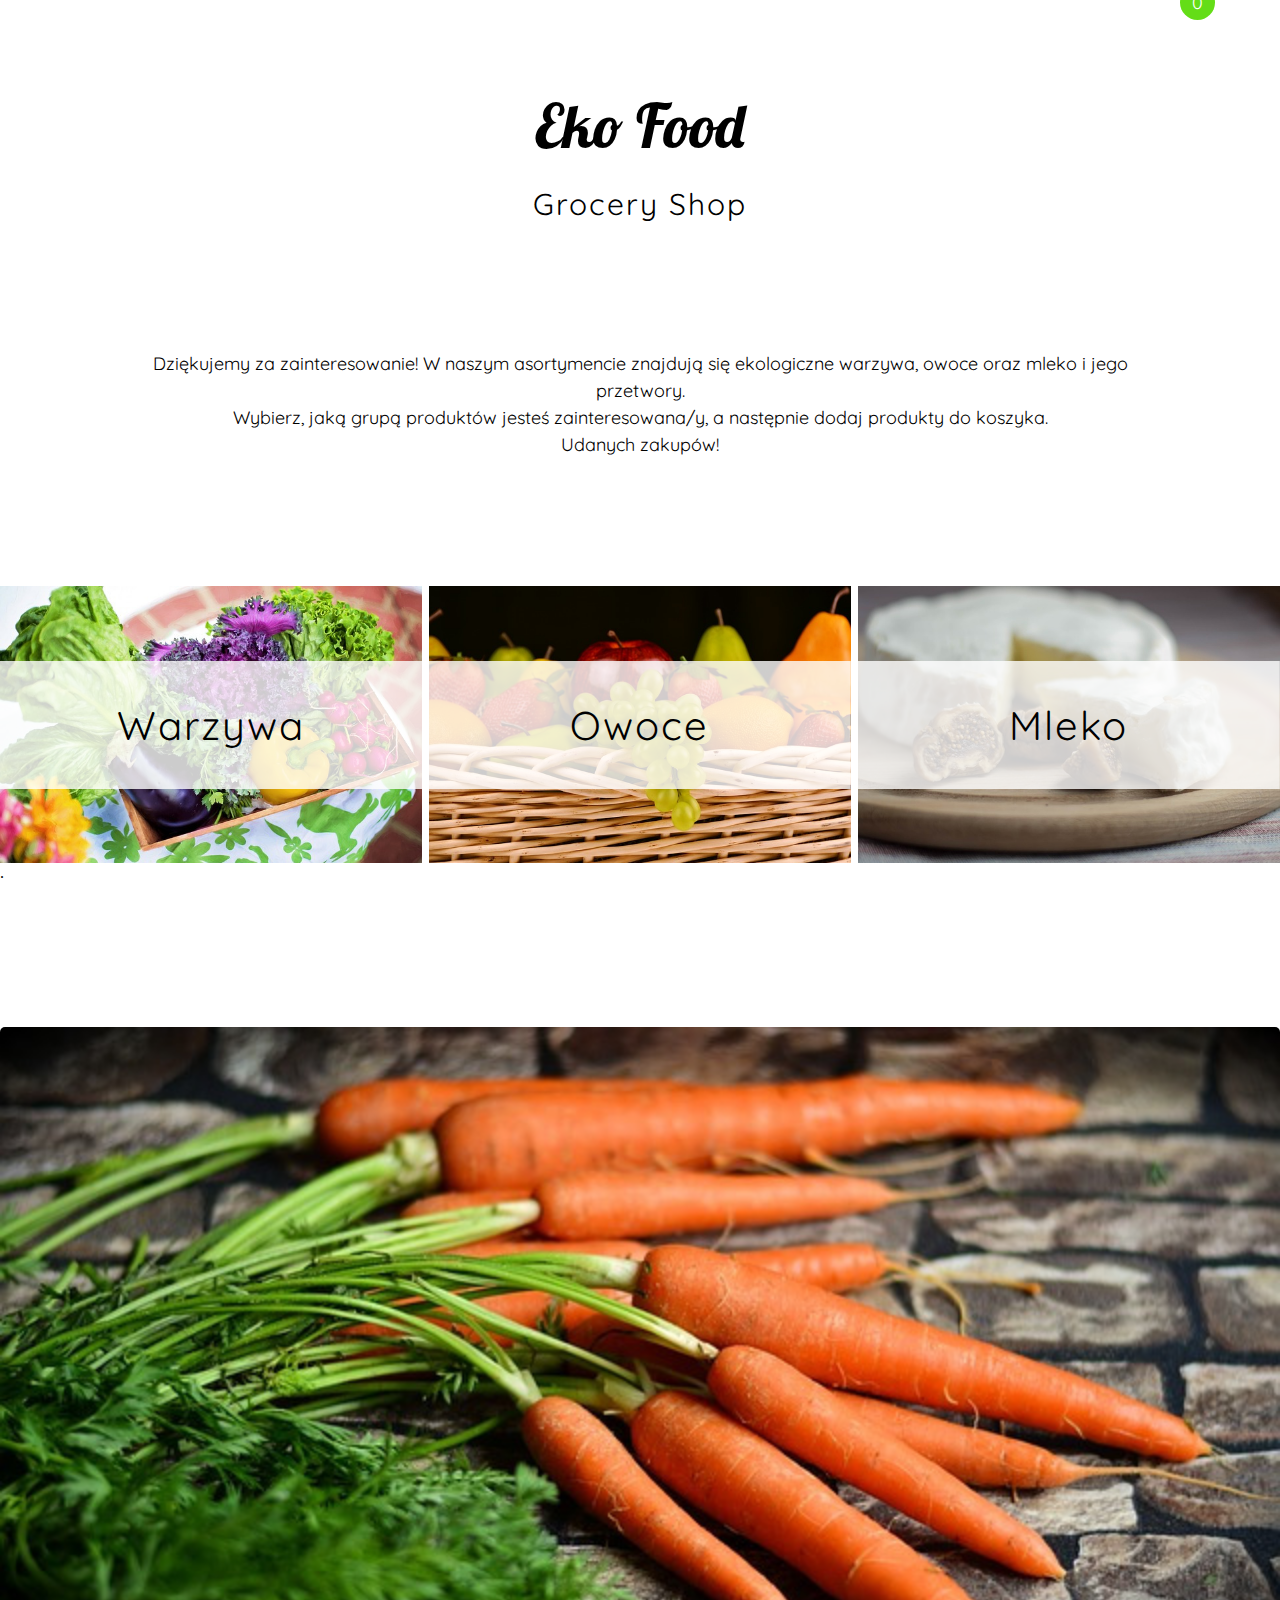
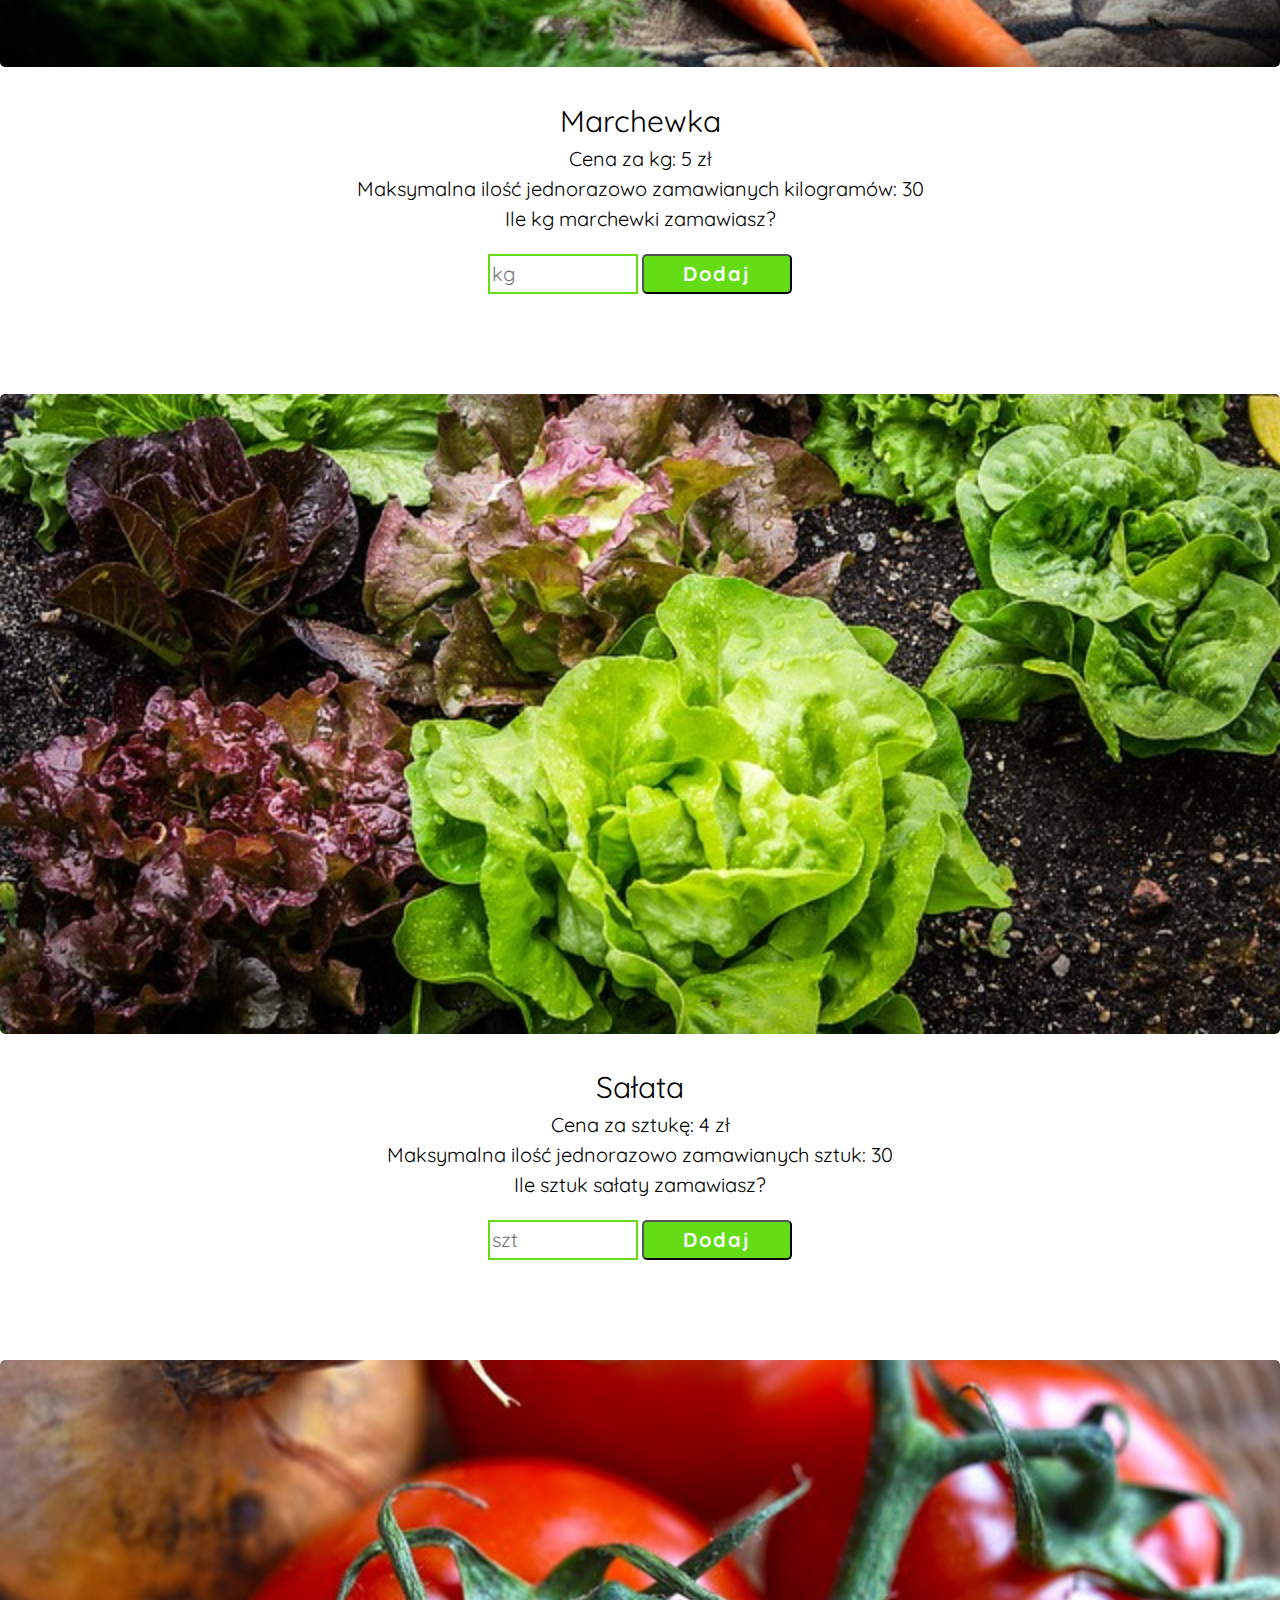
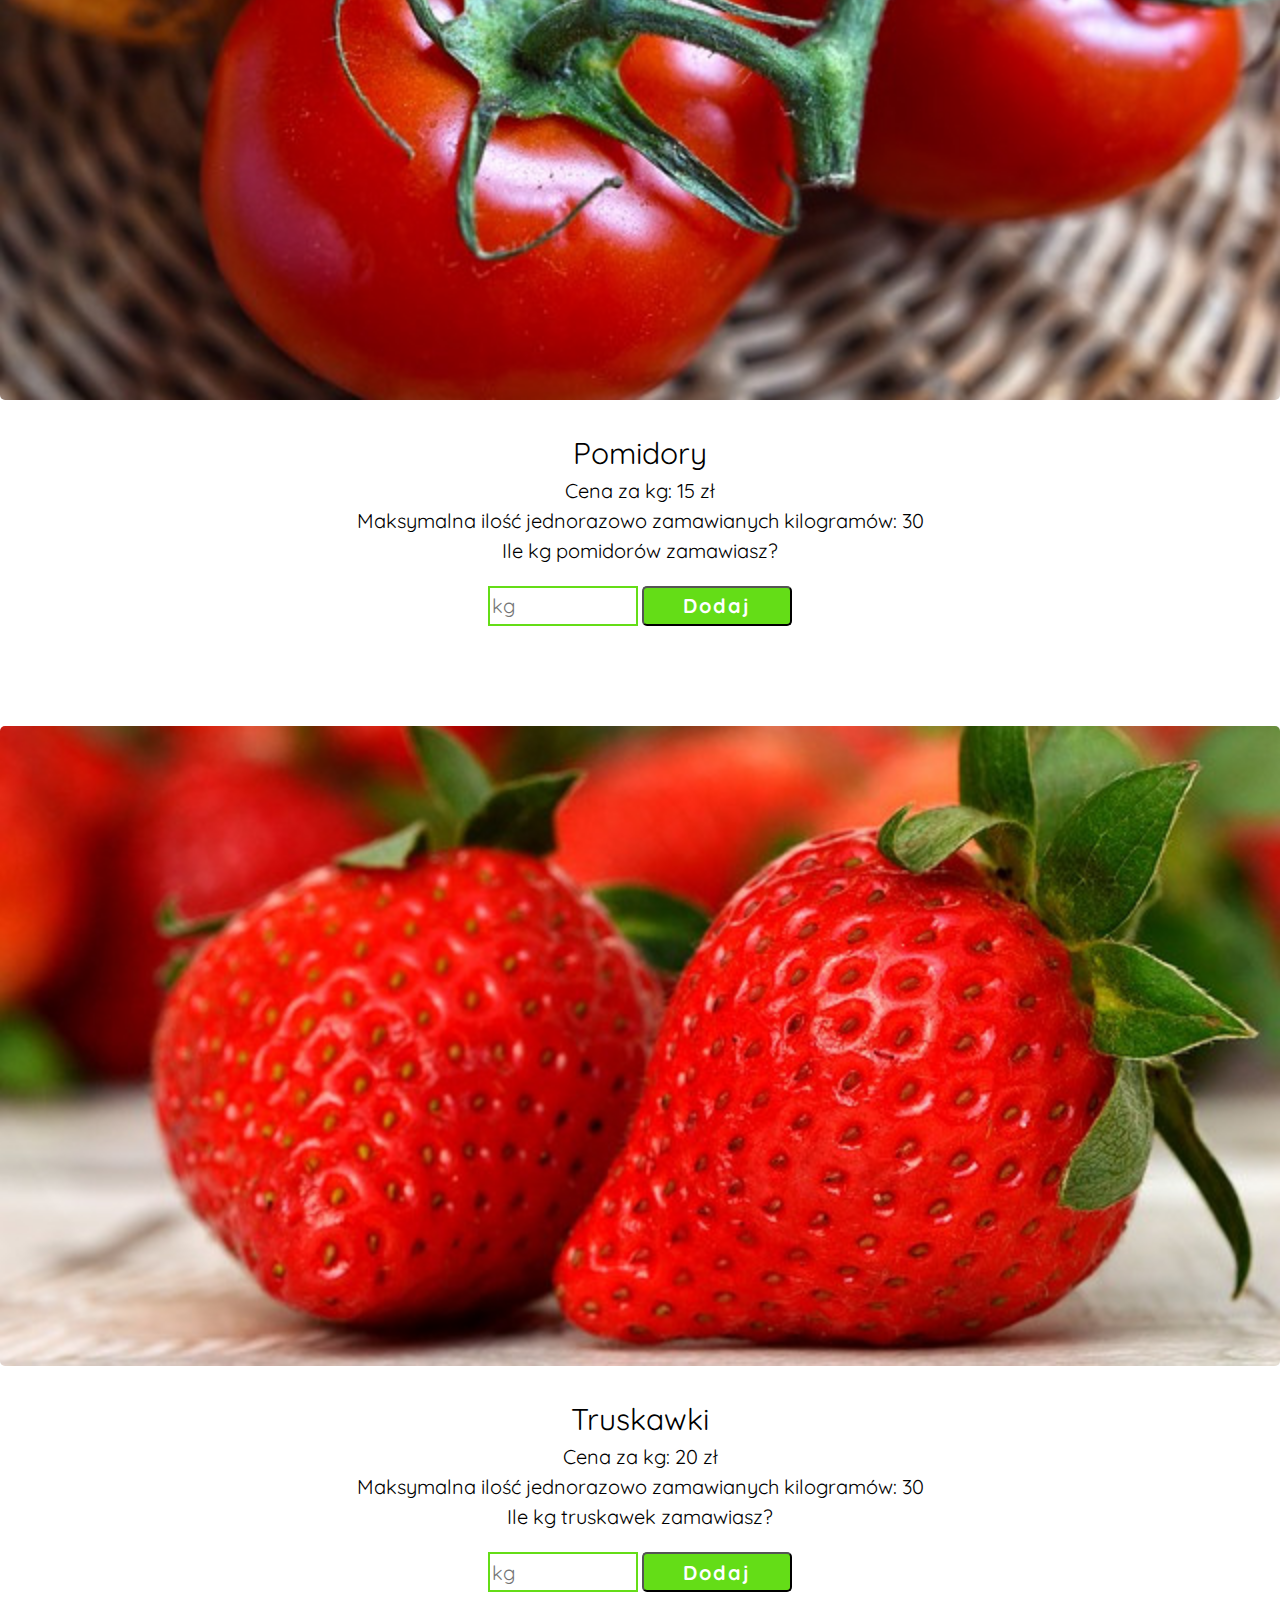
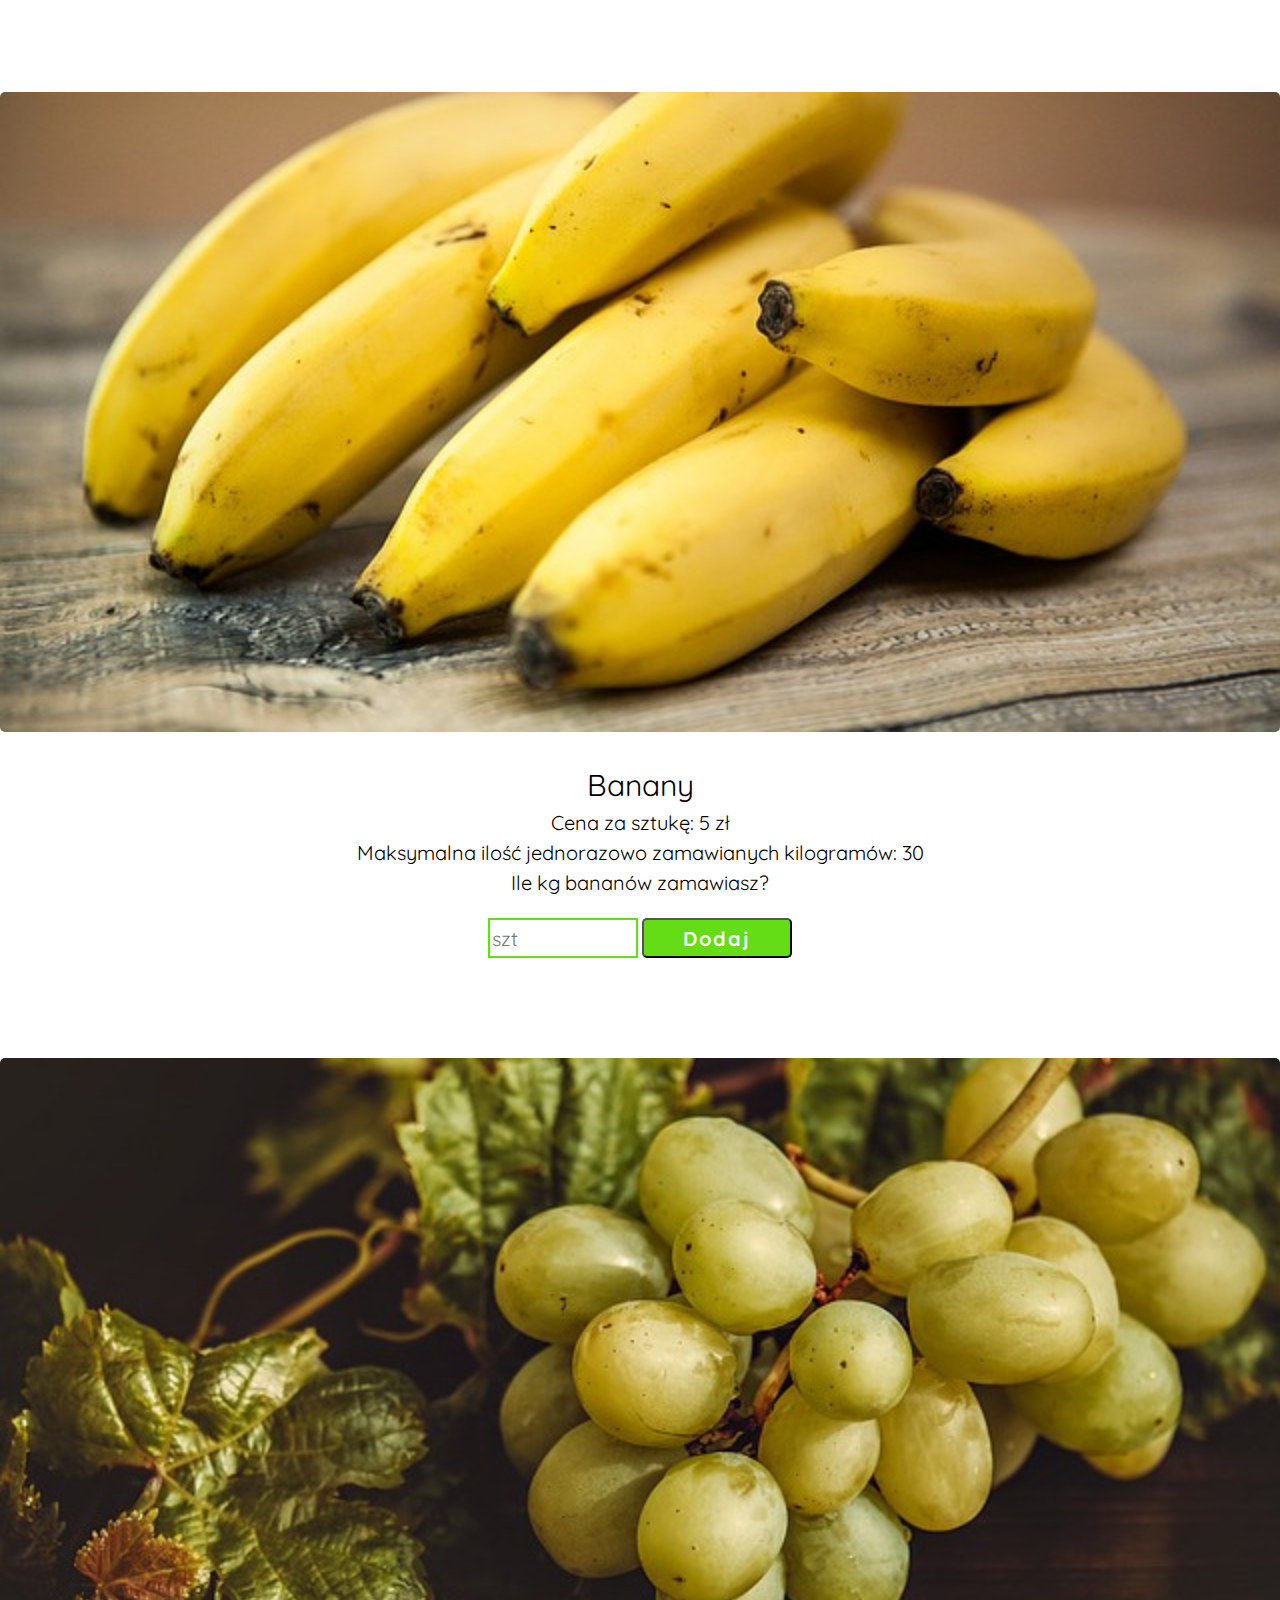
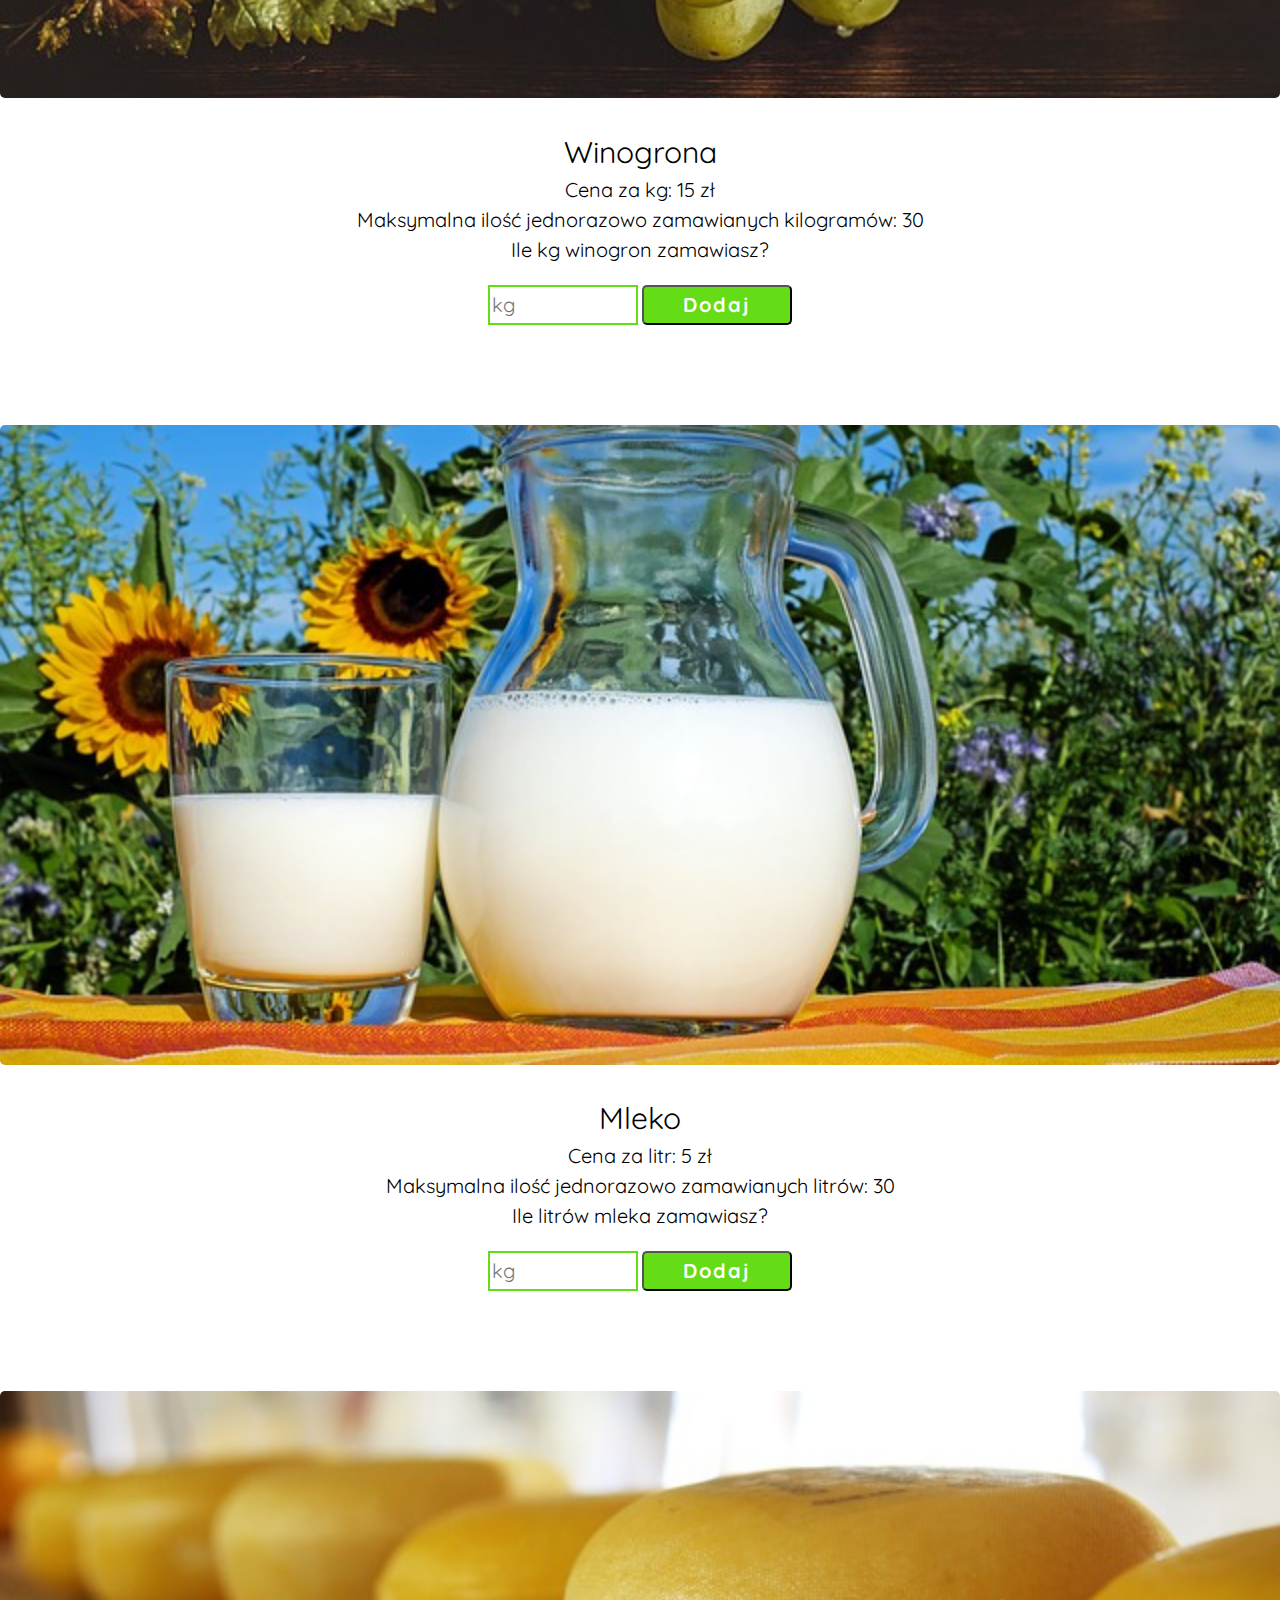
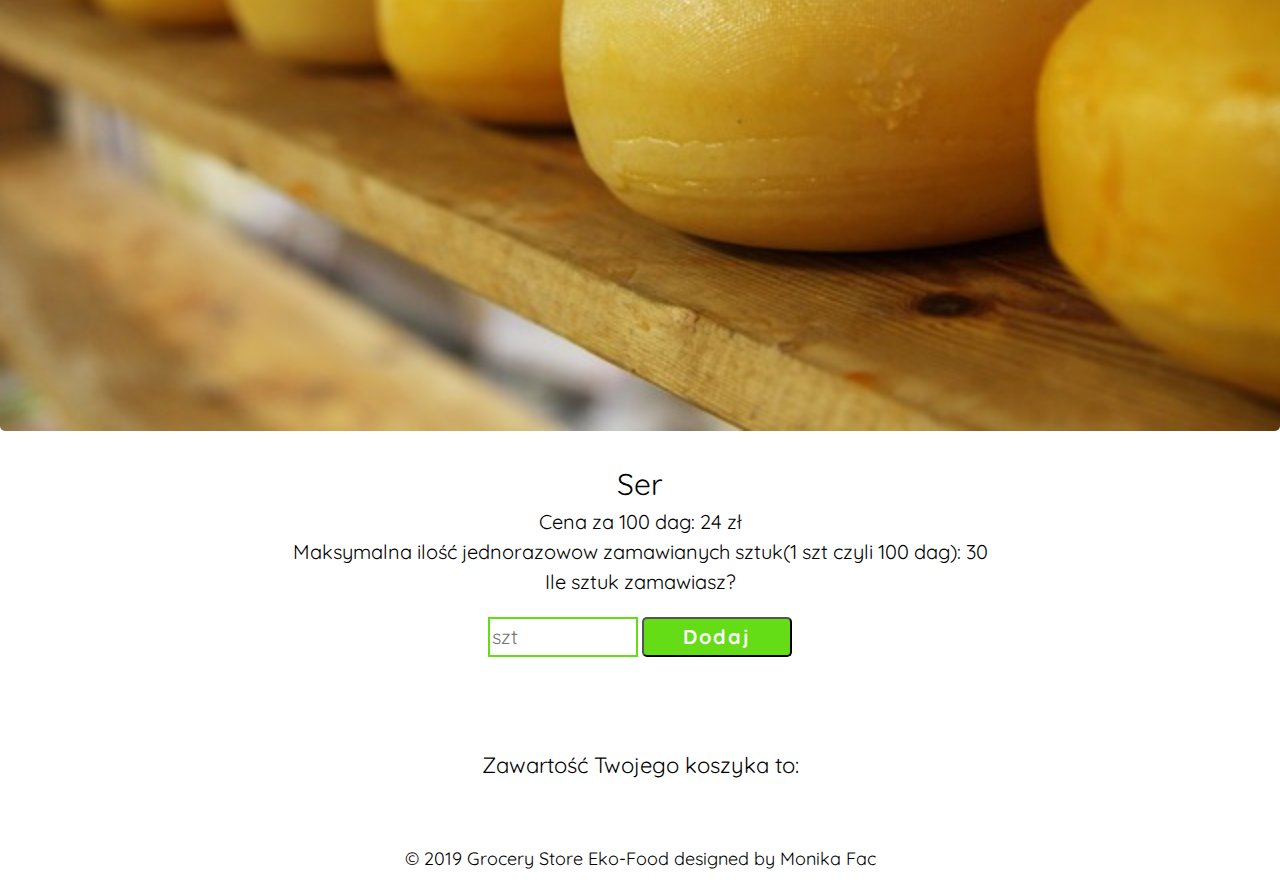
<file: index.html>
<!DOCTYPE html>
<html lang="pl">
<head>
<meta charset="UTF-8">
<meta name="viewport" content="width=device-width, initial-scale=1.0">
<meta http-equiv="X-UA-Compatible" content="ie=edge">
<meta name='description' content=''>
<title>Grocery Store Eko-Food</title>
<link href="css/style.css" rel="stylesheet">
<link rel="stylesheet" href="https://use.fontawesome.com/releases/v5.7.2/css/all.css" integrity="sha384-fnmOCqbTlWIlj8LyTjo7mOUStjsKC4pOpQbqyi7RrhN7udi9RwhKkMHpvLbHG9Sr" crossorigin="anonymous">
<script src="https://ajax.googleapis.com/ajax/libs/jquery/3.3.1/jquery.min.js"></script>


</head>

<body>
    <header>
        <div class="basket">
            <div class="basketPosition"><i class="fas fa-shopping-basket"></i>
                <div class="amountDiv"><p class="amount">0</p></div>
            </div>
          
        </div>    
        <div class="logo">
            <p>Eko <i class="fas fa-seedling"></i> Food</p>
            <p>Grocery Shop</p>
        </div>
    </header>
    
 <nav>  
    <section class="about">
        
        <p>Dziękujemy za zainteresowanie! W naszym asortymencie znajdują się ekologiczne warzywa, owoce oraz mleko i jego przetwory.</p> <p>Wybierz, jaką grupą produktów jesteś zainteresowana/y, a następnie dodaj produkty do koszyka. </p>
        <p>Udanych zakupów!</p>
    </section>

    
   
     <section class="products">
        <div class="vegetables">
            <div class="vegetablesMenu">
                <img src="img/vegetables-790022_640.jpg" alt="warzywa"></a>
                <p>Warzywa</p>
            </div>
            
            
        </div>
        <div class="fruits">
            <div class="fruitMenu">
                <img src="img/fruit-basket-1114060_640.jpg" alt="owoce"></a>
                <p>Owoce</p>
            </div>
          
           
        </div>
        <div class="dairy">
            <div class="dairyMenu">
                <img src="img/cheese-3058058_640.jpg" alt="mleko"></a>
                <p>Mleko</p>
            </div>
            
            
        </div>
     </section>
    .</nav> 

    <main>
        <div id="carrot">
            <div class="photo"><img src="img/carrots.jpg" alt="marchewka"/></div>
            <div class= "form">
                <p>Marchewka</p>
                <p>Cena za kg: 5 zł</p>
                <p>Maksymalna ilość jednorazowo zamawianych kilogramów: 30 </p>
                <p>Ile kg marchewki zamawiasz?</p> 
                <form class="form" action="ilosc-do-wysylki" method="post">
                <input type="text" id="CarrotKg" required placeholder="kg" required pattern="^(10|([12]{0,1}[0-9]{1}))$">
                <input type="submit" value="Dodaj"></input>
             </form>
            </div>
       </div>

       <div id="lettuce">
            <div class="photo"><img src="img/salad.jpg" alt="marchewka"/></div>
            <div class= "form">
                <p>Sałata</p>
                <p>Cena za sztukę: 4 zł</p>
                <p>Maksymalna ilość jednorazowo zamawianych sztuk: 30 </p>
                <p>Ile sztuk sałaty zamawiasz?</p> 
                <form class="form" action="ilosc-do-wysylki" method="post">
                    <input type="text" id="LettuceKg" required placeholder="szt" required pattern="^(30|([12]{0,1}[0-9]{1}))$">
                    <input type="submit" value="Dodaj"></input>
                 </form>

            </div>
           
       </div>
       <div id="tomato">
            <div class="photo"><img src="img/tomatoes.jpg" alt="marchewka"/></div>
            <div class= "form">
                <p>Pomidory</p>
                <p>Cena za kg: 15 zł</p>
                <p>Maksymalna ilość jednorazowo zamawianych kilogramów: 30 </p>
                <p>Ile kg pomidorów zamawiasz?</p> 
                <form class="form" action="ilosc-do-wysylki" method="post">
                    <input type="text" id="TomatoKg" required placeholder="kg" required pattern="^(30|([12]{0,1}[0-9]{1}))$">
                    <input type="submit" value="Dodaj"></input>
                 </form>

            </div>
       </div>

       <div id="strawberries">
        <div class="photo"><img src="img/strawberries.jpg" alt="truskawka"/></div>
        <div class= "form">
            <p>Truskawki</p>
            <p>Cena za kg: 20 zł</p>
            <p>Maksymalna ilość jednorazowo zamawianych kilogramów: 30 </p>
            <p>Ile kg truskawek zamawiasz?</p> 
            <form class="form" action="ilosc-do-wysylki" method="post">
            <input type="text" id="StrawberriesKg" required placeholder="kg" required pattern="^(30|([12]{0,1}[0-9]{1}))$">
            <input type="submit" value="Dodaj"></input>
         </form>
        </div>
   </div>

   <div id="bananas">
        <div class="photo"><img src="img/bananas.jpg" alt="banany"/></div>
        <div class= "form">
            <p>Banany</p>
            <p>Cena za sztukę: 5 zł</p>
            <p>Maksymalna ilość jednorazowo zamawianych kilogramów: 30 </p>
            <p>Ile kg bananów zamawiasz?</p> 
            <form class="form" action="ilosc-do-wysylki" method="post">
                <input type="text" id="BananasKg" required placeholder="szt" required pattern="^(30|([12]{0,1}[0-9]{1}))$">
                <input type="submit" value="Dodaj"></input>
             </form>

        </div>
       
   </div>

   <div id="grapes">
        <div class="photo"><img src="img/grapes.jpg" alt="winogrona"/></div>
        <div class= "form">
            <p>Winogrona</p>
            <p>Cena za kg: 15 zł</p>
            <p>Maksymalna ilość jednorazowo zamawianych kilogramów: 30 </p>
            <p>Ile kg winogron zamawiasz?</p> 
            <form class="form" action="ilosc-do-wysylki" method="post">
                <input type="text" id="GrapesKg" required placeholder="kg" required pattern="^(30|([12]{0,1}[0-9]{1}))$">
                <input type="submit" value="Dodaj"></input>
             </form>

        </div>
   </div>

   <div id="milk">
    <div class="photo"><img src="img/milk.jpg" alt="mleko"/></div>
    <div class= "form">
        <p>Mleko</p>
        <p>Cena za litr: 5 zł</p>
        <p>Maksymalna ilość jednorazowo zamawianych litrów: 30 </p>
        <p>Ile litrów mleka zamawiasz?</p> 
        <form class="form" action="ilosc-do-wysylki" method="post">
        <input type="text" id="MilkKg" required placeholder="kg" required pattern="^(30|([12]{0,1}[0-9]{1}))$">
        <input type="submit" value="Dodaj"></input>
     </form>
    </div>
</div>

<div id="cheese">
    <div class="photo"><img src="img/cheese.jpg" alt="ser"/></div>
    <div class= "form">
        <p>Ser</p>
        <p>Cena za 100 dag: 24 zł</p>
        <p>Maksymalna ilość jednorazowow zamawianych sztuk(1 szt czyli 100 dag): 30 </p>
        <p>Ile sztuk zamawiasz?</p> 
        <form class="form" action="ilosc-do-wysylki" method="post">
            <input type="text" id="CheeseKg" required placeholder="szt" required pattern="^(30|([12]{0,1}[0-9]{1}))$">
            <input type="submit" value="Dodaj"></input>
         </form>

    </div>
   
   </div>
 </div>

    </main>

    <section class="summary">
        <p> Zawartość Twojego koszyka to: </p>
        <div>

        </div>
    </section>

    <footer>
        <p>&copy;  2019  Grocery Store Eko-Food <i class="fas fa-seedling"></i>   designed by Monika Fac</p>
    </footer>
    
<script src="main.js"></script>    
</body>

</html>
</file>
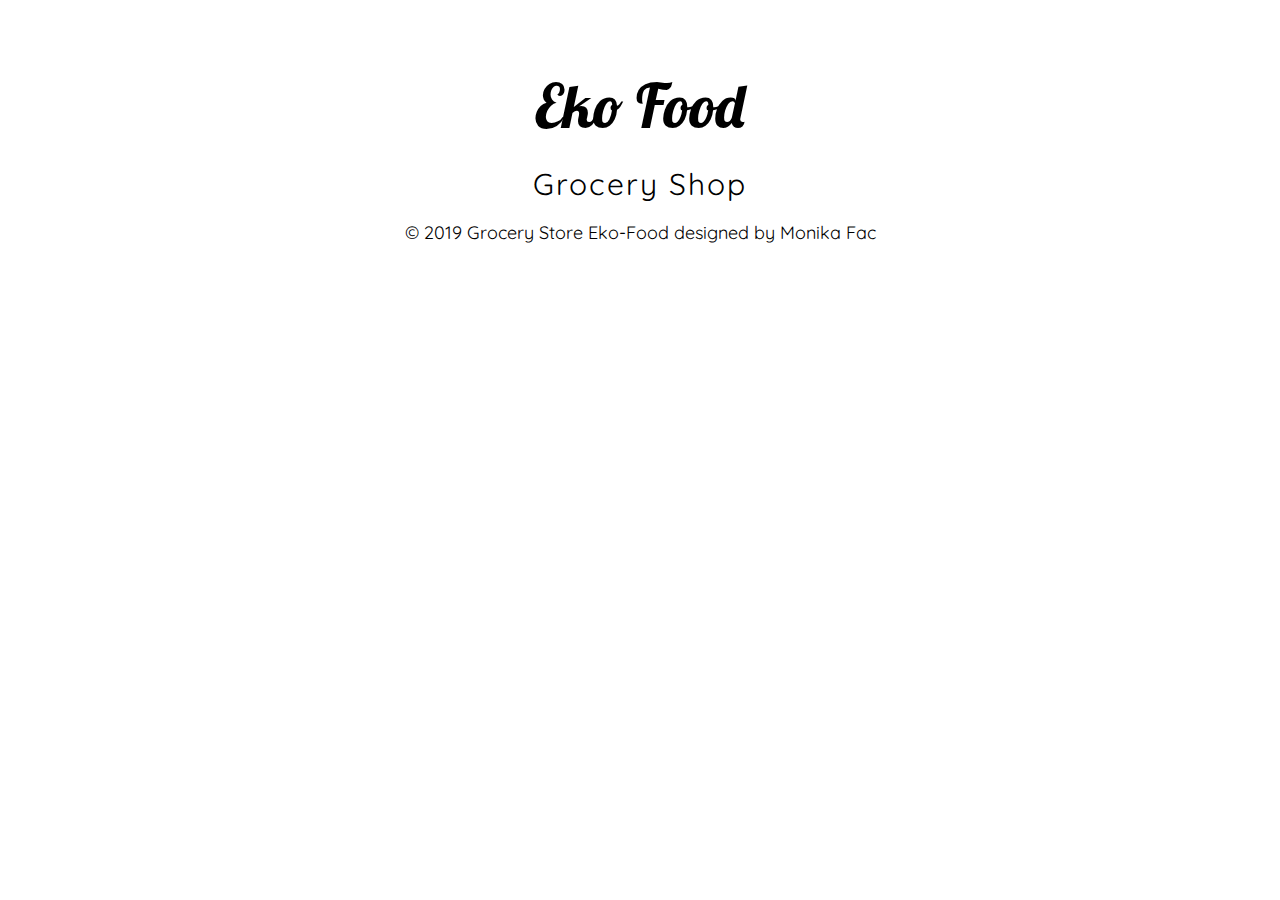
<file: basket.html>
<!DOCTYPE html>
<html lang="pl">
<head>
<meta charset="UTF-8">
<meta name="viewport" content="width=device-width, initial-scale=1.0">
<meta http-equiv="X-UA-Compatible" content="ie=edge">
<meta name='description' content=''>
<title>Grocery Store Eko-Food</title>
<link href="css/style.css" rel="stylesheet">
<link rel="stylesheet" href="https://use.fontawesome.com/releases/v5.7.2/css/all.css" integrity="sha384-fnmOCqbTlWIlj8LyTjo7mOUStjsKC4pOpQbqyi7RrhN7udi9RwhKkMHpvLbHG9Sr" crossorigin="anonymous">



</head>

<body>
    <header>   
        <div class="logo">
            <p>Eko <i class="fas fa-seedling"></i> Food</p>
            <p>Grocery Shop</p>
        </div>
    </header>
    
    
    

    <footer>
        <p>&copy;  2019  Grocery Store Eko-Food <i class="fas fa-seedling"></i>   designed by Monika Fac</p>
    </footer>
    
<script src="main.js"></script>    
</body>

</html>
</file>
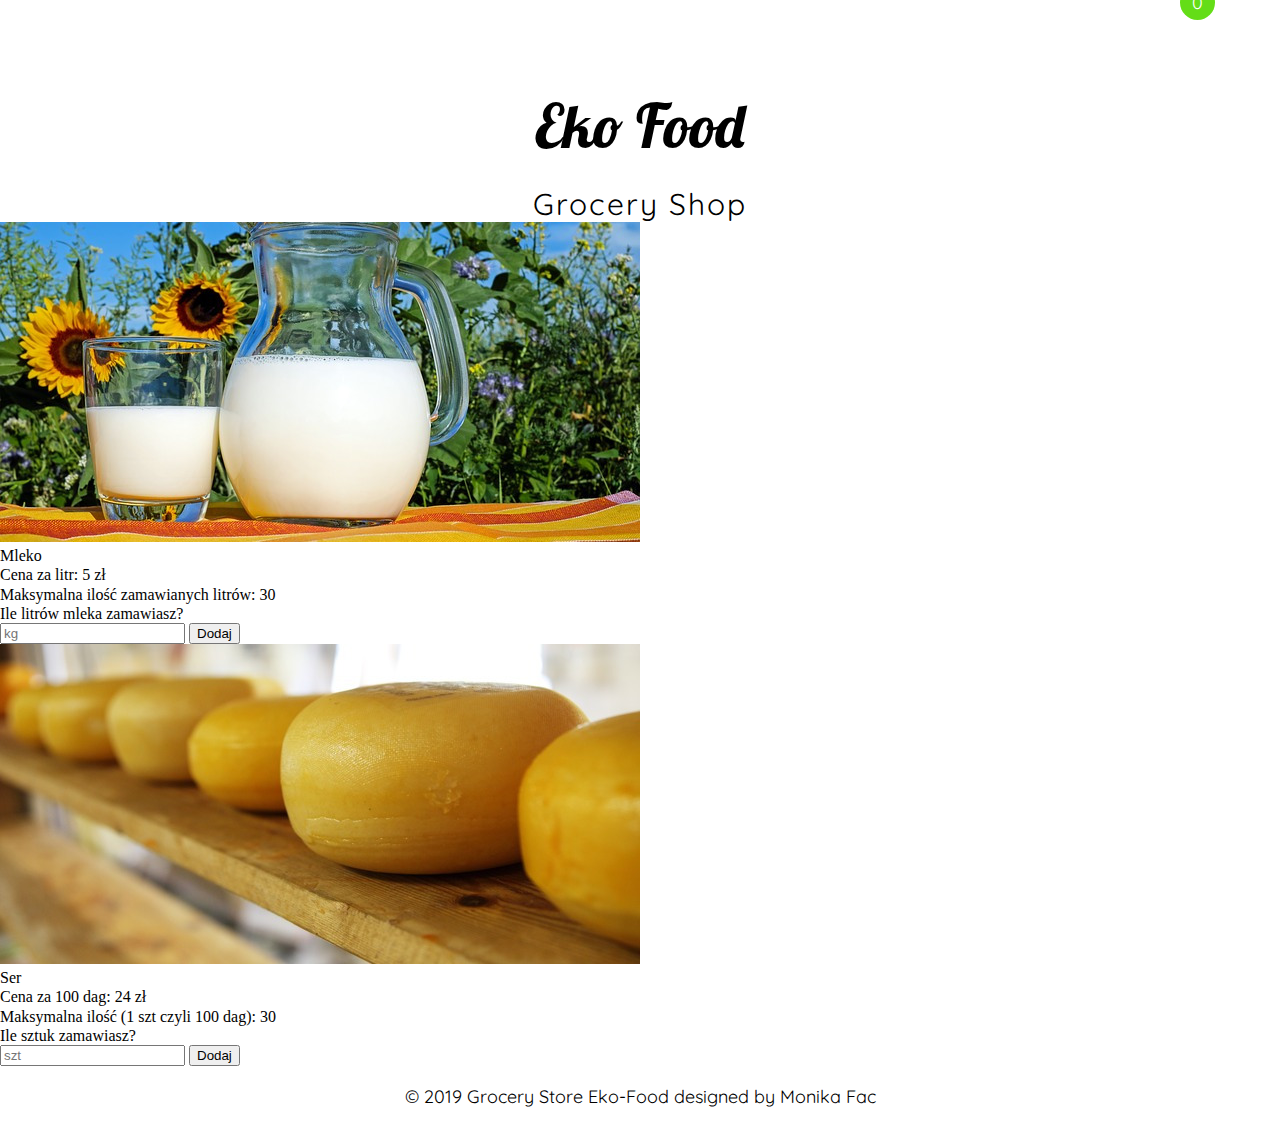
<file: dairy.html>
<!DOCTYPE html>
<html lang="pl">
<head>
<meta charset="UTF-8">
<meta name="viewport" content="width=device-width, initial-scale=1.0">
<meta http-equiv="X-UA-Compatible" content="ie=edge">
<meta name='description' content=''>
<title>Vegetables Eko-Food</title>
<link href="css/style.css" rel="stylesheet">
<link rel="stylesheet" href="https://use.fontawesome.com/releases/v5.7.2/css/all.css" integrity="sha384-fnmOCqbTlWIlj8LyTjo7mOUStjsKC4pOpQbqyi7RrhN7udi9RwhKkMHpvLbHG9Sr" crossorigin="anonymous">



</head>

<body>
    <header>
        <div class="basket">
            <div class="basketPosition"><i class="fas fa-shopping-basket"></i>
                <div class="amountDiv"><p class="amount">0</p></div>
            </div>
          
        </div>    
        <div class="logo">
            <p>Eko <i class="fas fa-seedling"></i> Food</p>
            <p>Grocery Shop</p>
        </div>
    </header>

   <section class="productsSection">

       <div id="milk">
            <div class="photo"><img src="img/milk.jpg" alt="mleko"/></div>
            <div class= "form">
                <p>Mleko</p>
                <p>Cena za litr: 5 zł</p>
                <p>Maksymalna ilość zamawianych litrów: 30 </p>
                <p>Ile litrów mleka zamawiasz?</p> 
                <form class="form" action="ilosc-do-wysylki" method="post">
                <input type="text" id="MilkKg" required placeholder="kg" required pattern="^(30|([12]{0,1}[0-9]{1}))$">
                <input type="submit" value="Dodaj"></input>
             </form>
            </div>
       </div>

       <div id="cheese">
            <div class="photo"><img src="img/cheese.jpg" alt="ser"/></div>
            <div class= "form">
                <p>Ser</p>
                <p>Cena za 100 dag: 24 zł</p>
                <p>Maksymalna ilość (1 szt czyli 100 dag): 30 </p>
                <p>Ile sztuk zamawiasz?</p> 
                <form class="form" action="ilosc-do-wysylki" method="post">
                    <input type="text" id="CheeseKg" required placeholder="szt" required pattern="^(30|([12]{0,1}[0-9]{1}))$">
                    <input type="submit" value="Dodaj"></input>
                 </form>

            </div>
           
       </div>
   

       </div>
   </section>
    
    
    

    <footer>
        <p>&copy;  2019  Grocery Store Eko-Food <i class="fas fa-seedling"></i>   designed by Monika Fac</p>
    </footer>
    
<script src="main.js"></script>    
</body>

</html>
</file>
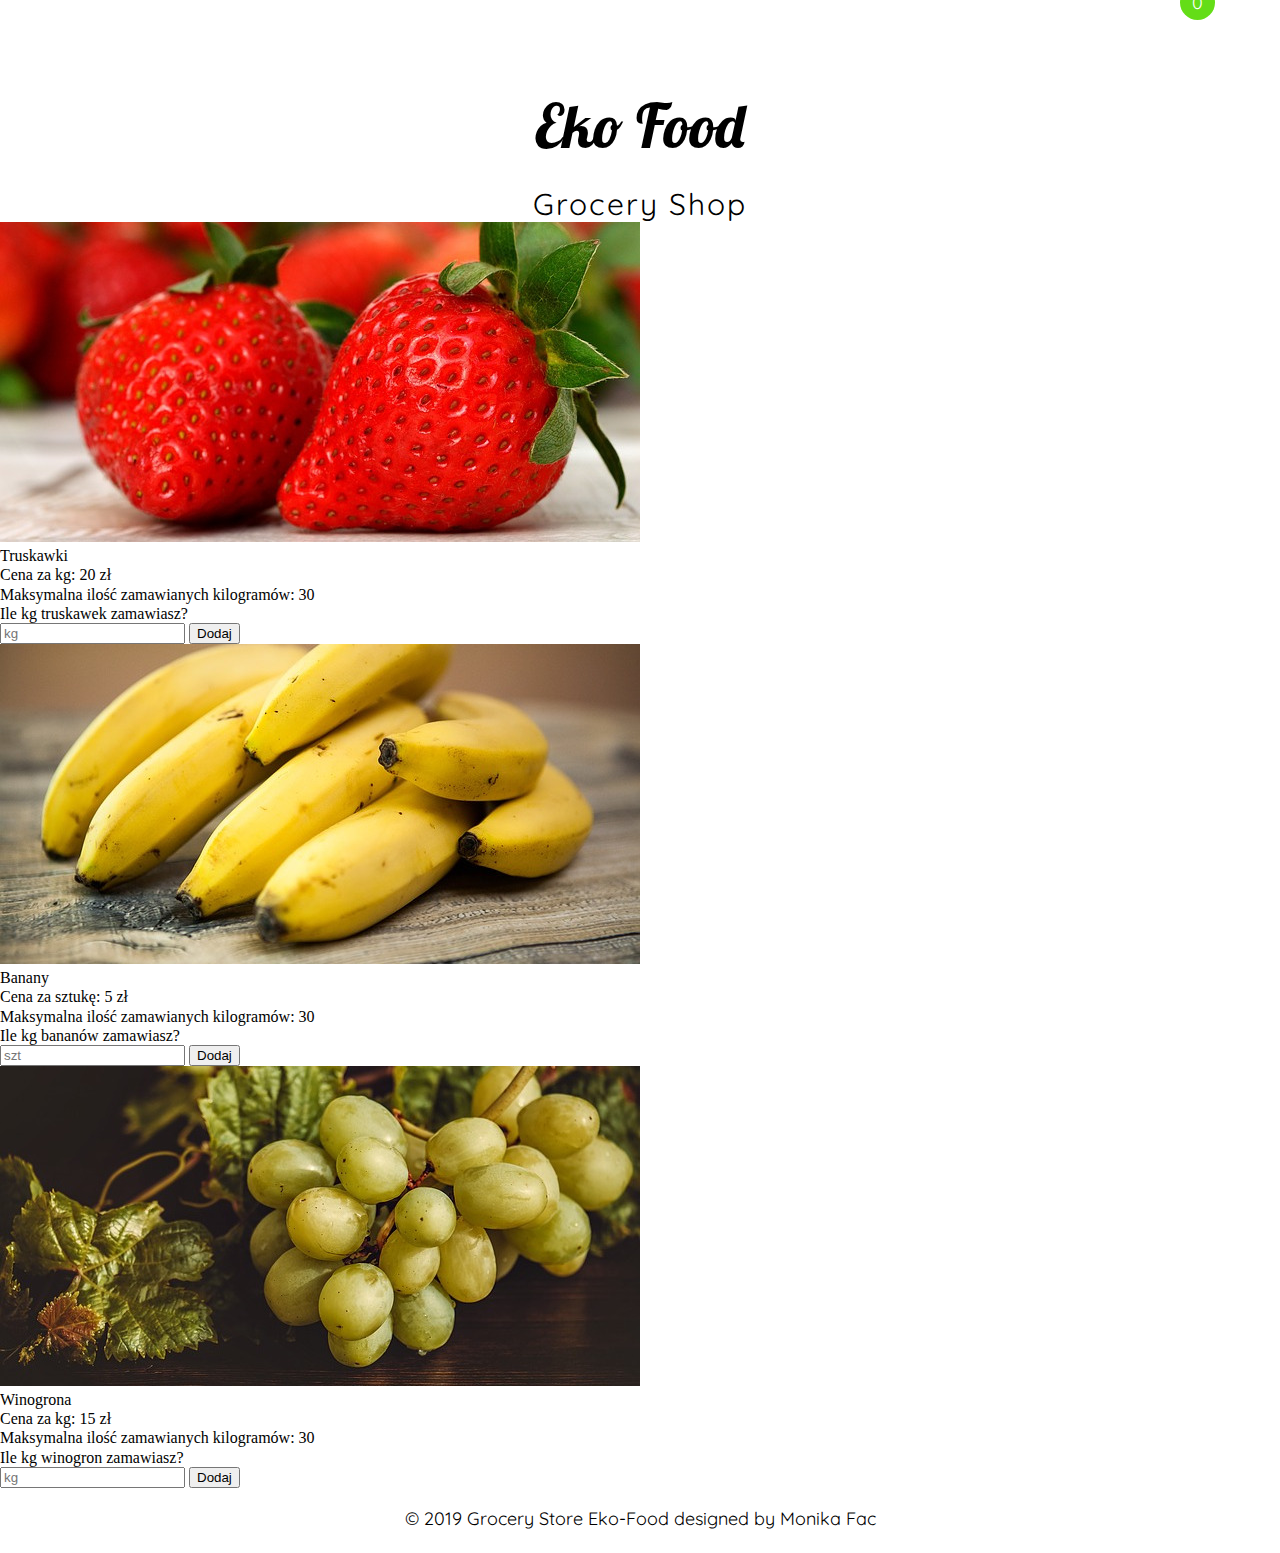
<file: fruits.html>
<!DOCTYPE html>
<html lang="pl">
<head>
<meta charset="UTF-8">
<meta name="viewport" content="width=device-width, initial-scale=1.0">
<meta http-equiv="X-UA-Compatible" content="ie=edge">
<meta name='description' content=''>
<title>Vegetables Eko-Food</title>
<link href="css/style.css" rel="stylesheet">
<link rel="stylesheet" href="https://use.fontawesome.com/releases/v5.7.2/css/all.css" integrity="sha384-fnmOCqbTlWIlj8LyTjo7mOUStjsKC4pOpQbqyi7RrhN7udi9RwhKkMHpvLbHG9Sr" crossorigin="anonymous">



</head>

<body>
    <header>
        <div class="basket">
            <div class="basketPosition"><i class="fas fa-shopping-basket"></i>
                <div class="amountDiv"><p class="amount">0</p></div>
            </div>
          
        </div>    
        <div class="logo">
            <p>Eko <i class="fas fa-seedling"></i> Food</p>
            <p>Grocery Shop</p>
        </div>
    </header>

   <section class="productsSection">

       <div id="strawberries">
            <div class="photo"><img src="img/strawberries.jpg" alt="truskawka"/></div>
            <div class= "form">
                <p>Truskawki</p>
                <p>Cena za kg: 20 zł</p>
                <p>Maksymalna ilość zamawianych kilogramów: 30 </p>
                <p>Ile kg truskawek zamawiasz?</p> 
                <form class="form" action="ilosc-do-wysylki" method="post">
                <input type="text" id="StrawberriesKg" required placeholder="kg" required pattern="^(30|([12]{0,1}[0-9]{1}))$">
                <input type="submit" value="Dodaj"></input>
             </form>
            </div>
       </div>

       <div id="bananas">
            <div class="photo"><img src="img/bananas.jpg" alt="banany"/></div>
            <div class= "form">
                <p>Banany</p>
                <p>Cena za sztukę: 5 zł</p>
                <p>Maksymalna ilość zamawianych kilogramów: 30 </p>
                <p>Ile kg bananów zamawiasz?</p> 
                <form class="form" action="ilosc-do-wysylki" method="post">
                    <input type="text" id="BananasKg" required placeholder="szt" required pattern="^(30|([12]{0,1}[0-9]{1}))$">
                    <input type="submit" value="Dodaj"></input>
                 </form>

            </div>
           
       </div>
       <div id="grapes">
            <div class="photo"><img src="img/grapes.jpg" alt="winogrona"/></div>
            <div class= "form">
                <p>Winogrona</p>
                <p>Cena za kg: 15 zł</p>
                <p>Maksymalna ilość zamawianych kilogramów: 30 </p>
                <p>Ile kg winogron zamawiasz?</p> 
                <form class="form" action="ilosc-do-wysylki" method="post">
                    <input type="text" id="GrapesKg" required placeholder="kg" required pattern="^(30|([12]{0,1}[0-9]{1}))$">
                    <input type="submit" value="Dodaj"></input>
                 </form>

            </div>
            

       </div>
   </section>
    
    
    

    <footer>
        <p>&copy;  2019  Grocery Store Eko-Food <i class="fas fa-seedling"></i>   designed by Monika Fac</p>
    </footer>
    
<script src="main.js"></script>    
</body>

</html>
</file>
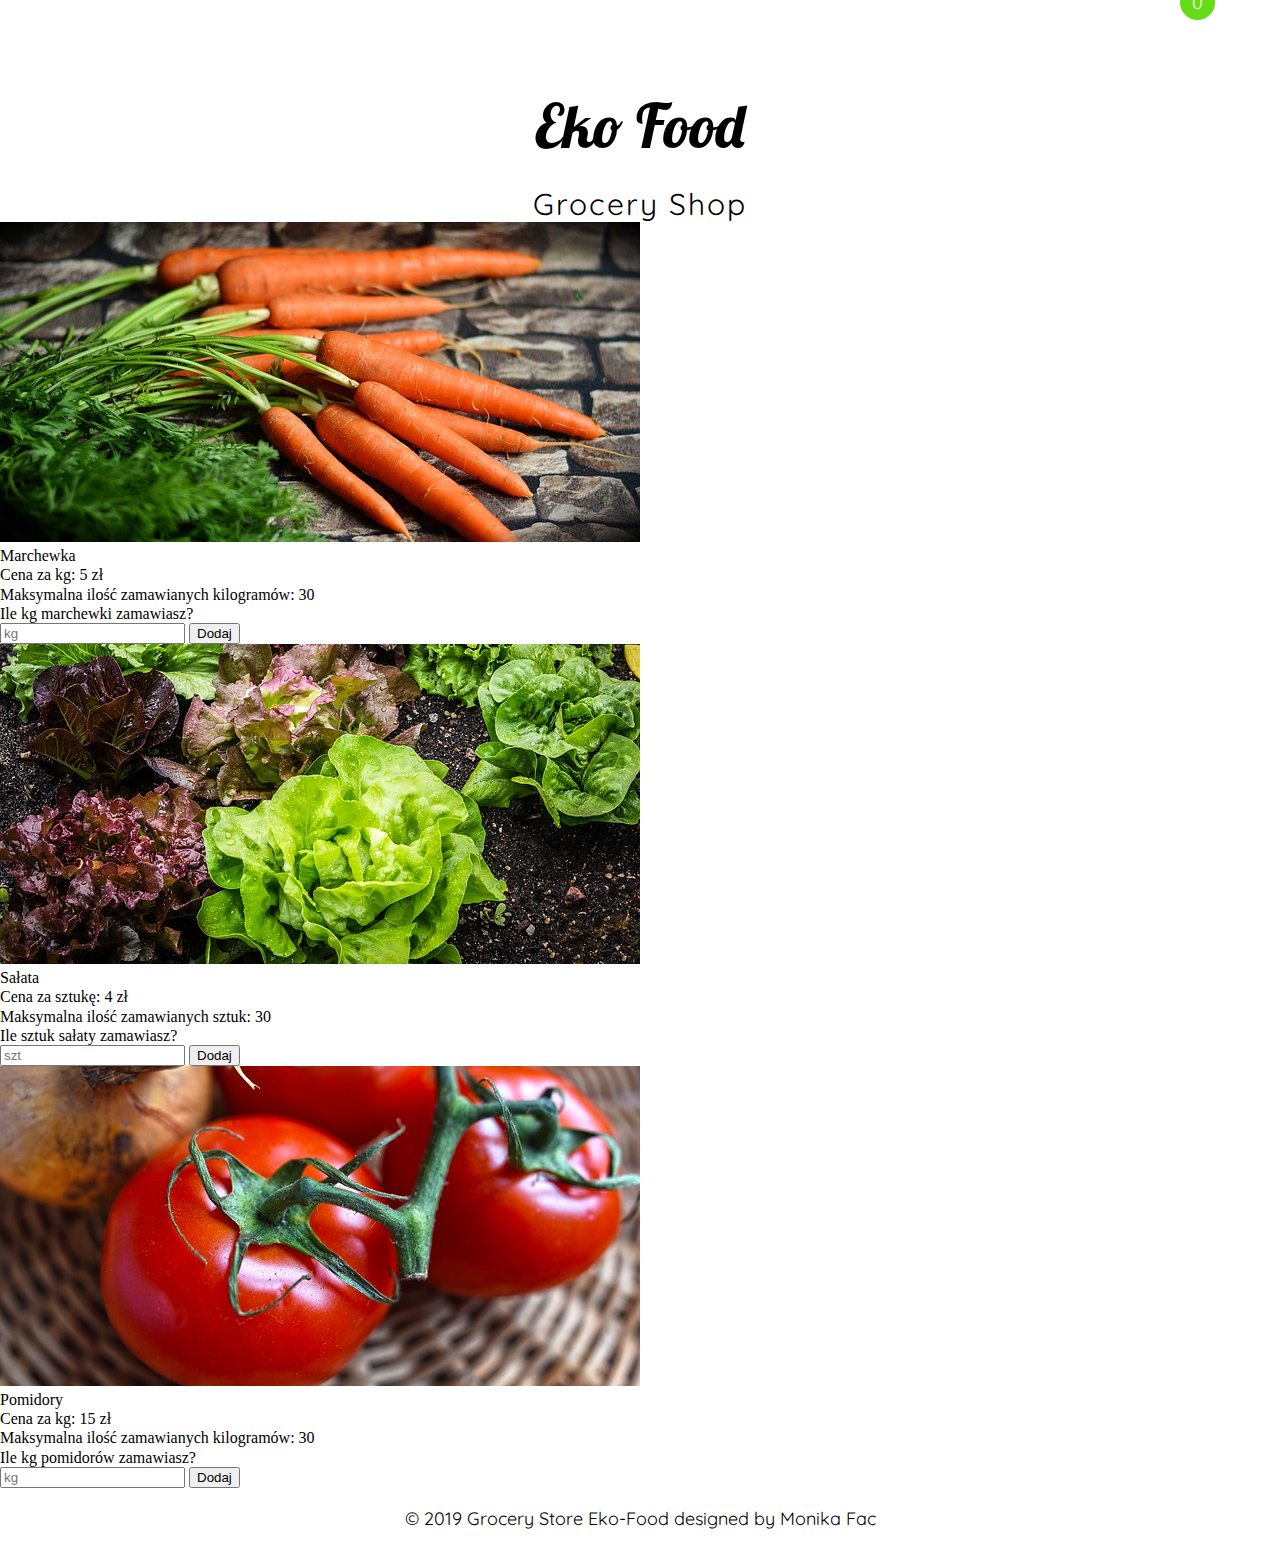
<file: vegetables.html>
<!DOCTYPE html>
<html lang="pl">
<head>
<meta charset="UTF-8">
<meta name="viewport" content="width=device-width, initial-scale=1.0">
<meta http-equiv="X-UA-Compatible" content="ie=edge">
<meta name='description' content=''>
<title>Vegetables Eko-Food</title>
<link href="css/style.css" rel="stylesheet">
<link rel="stylesheet" href="https://use.fontawesome.com/releases/v5.7.2/css/all.css" integrity="sha384-fnmOCqbTlWIlj8LyTjo7mOUStjsKC4pOpQbqyi7RrhN7udi9RwhKkMHpvLbHG9Sr" crossorigin="anonymous">



</head>

<body>
    <header>
        <div class="basket">
            <div class="basketPosition"><i class="fas fa-shopping-basket"></i>
                <div class="amountDiv"><p class="amount">0</p></div>
            </div>
          
        </div>    
        <div class="logo">
            <p>Eko <i class="fas fa-seedling"></i> Food</p>
            <p>Grocery Shop</p>
        </div>
    </header>

   <section class="productsSection">

       <div id="carrot">
            <div class="photo"><img src="img/carrots.jpg" alt="marchewka"/></div>
            <div class= "form">
                <p>Marchewka</p>
                <p>Cena za kg: 5 zł</p>
                <p>Maksymalna ilość zamawianych kilogramów: 30 </p>
                <p>Ile kg marchewki zamawiasz?</p> 
                <form class="form" action="ilosc-do-wysylki" method="post">
                <input type="text" id="CarrotKg" required placeholder="kg" required pattern="^(30|([12]{0,1}[0-9]{1}))$">
                <input type="submit" value="Dodaj"></input>
             </form>
            </div>
       </div>

       <div id="lettuce">
            <div class="photo"><img src="img/salad.jpg" alt="marchewka"/></div>
            <div class= "form">
                <p>Sałata</p>
                <p>Cena za sztukę: 4 zł</p>
                <p>Maksymalna ilość zamawianych sztuk: 30 </p>
                <p>Ile sztuk sałaty zamawiasz?</p> 
                <form class="form" action="ilosc-do-wysylki" method="post">
                    <input type="text" id="LettuceKg" required placeholder="szt" required pattern="^(30|([12]{0,1}[0-9]{1}))$">
                    <input type="submit" value="Dodaj"></input>
                 </form>

            </div>
           
       </div>
       <div id="tomato">
            <div class="photo"><img src="img/tomatoes.jpg" alt="marchewka"/></div>
            <div class= "form">
                <p>Pomidory</p>
                <p>Cena za kg: 15 zł</p>
                <p>Maksymalna ilość zamawianych kilogramów: 30 </p>
                <p>Ile kg pomidorów zamawiasz?</p> 
                <form class="form" action="ilosc-do-wysylki" method="post">
                    <input type="text" id="TomatoKg" required placeholder="kg" required pattern="^(30|([12]{0,1}[0-9]{1}))$">
                    <input type="submit" value="Dodaj"></input>
                 </form>

            </div>
            

       </div>
   </section>
    
    
    

    <footer>
        <p>&copy;  2019  Grocery Store Eko-Food <i class="fas fa-seedling"></i>   designed by Monika Fac</p>
    </footer>
    
<script src="main.js"></script>    
</body>

</html>
</file>
<file: css/style.css>
@import url("https://fonts.googleapis.com/css?family=Lobster");@import url("https://fonts.googleapis.com/css?family=Quicksand");@import url("https://fonts.googleapis.com/css?family=Quicksand");@import url("https://fonts.googleapis.com/css?family=Quicksand");@import url("https://fonts.googleapis.com/css?family=Quicksand");@import url("https://fonts.googleapis.com/css?family=Quicksand");@import url("https://fonts.googleapis.com/css?family=Quicksand");*{-webkit-box-sizing:border-box;box-sizing:border-box}html,body,div,span,object,iframe,h1,h2,h3,h4,h5,h6,p,blockquote,pre,a,abbr,acronym,address,big,cite,code,del,dfn,em,img,ins,kbd,q,s,samp,small,strike,strong,sub,sup,tt,var,b,u,i,center,dl,dt,dd,ol,ul,li,fieldset,form,label,legend,table,caption,tbody,tfoot,thead,tr,th,td,article,aside,canvas,details,embed,figure,figcaption,footer,header,hgroup,menu,nav,output,ruby,section,summary,time,mark,audio,video{margin:0;padding:0;border:0;font-size:100%;vertical-align:baseline}article,aside,details,figcaption,figure,footer,header,hgroup,menu,nav,section{display:block}body{line-height:1.2}table{border-collapse:collapse;border-spacing:0}ol{padding-left:1.4em;list-style:decimal}ul{padding-left:1.4em;list-style:square}blockquote,q{quotes:none}blockquote:before,blockquote:after,q:before,q:after{content:'';content:none}header{display:-webkit-box;display:-ms-flexbox;display:flex;-webkit-box-pack:center;-ms-flex-pack:center;justify-content:center;-webkit-box-orient:vertical;-webkit-box-direction:normal;-ms-flex-direction:column;flex-direction:column}header div.basket{display:-webkit-box;display:-ms-flexbox;display:flex;-webkit-box-pack:end;-ms-flex-pack:end;justify-content:flex-end;-webkit-box-align:center;-ms-flex-align:center;align-items:center;padding-right:150px;padding-top:20px;cursor:pointer}@media (max-width: 640px){header div.basket{padding-top:30px;padding-right:70px;padding-bottom:50px}}@media (min-width: 641px) and (max-width: 1280px){header div.basket{padding-right:100px}}header div.basket div.basketPosition{position:relative}header div.basket div.basketPosition i{font-size:50px}@media (max-width: 640px){header div.basket div.basketPosition i{font-size:40px}}@media (min-width: 641px) and (max-width: 1280px){header div.basket div.basketPosition i{font-size:40px}}header div.basket div.amountDiv{width:40px;height:40px;border-radius:50%;background-color:#64DD17;position:absolute;bottom:-40%;left:-30%}@media (max-width: 640px){header div.basket div.amountDiv{width:35px;height:35px;bottom:-50%}}@media (min-width: 641px) and (max-width: 1280px){header div.basket div.amountDiv{width:35px;height:35px;bottom:-50%}}header div.basket div.amountDiv p{position:absolute;font-size:18px;color:white;top:50%;left:50%;-webkit-transform:translate(-50%, -50%);transform:translate(-50%, -50%);font-family:'Quicksand', sans-serif}header div.logo{-webkit-box-flex:1;-ms-flex-positive:1;flex-grow:1;display:-webkit-box;display:-ms-flexbox;display:flex;-webkit-box-orient:vertical;-webkit-box-direction:normal;-ms-flex-direction:column;flex-direction:column;-webkit-box-pack:start;-ms-flex-pack:start;justify-content:flex-start;-webkit-box-align:center;-ms-flex-align:center;align-items:center;cursor:pointer;padding-top:50px}header div.logo p:nth-of-type(1){font-family:'Lobster', cursive;font-size:70px}@media (max-width: 640px){header div.logo p:nth-of-type(1){font-size:50px}}@media (min-width: 641px) and (max-width: 1280px){header div.logo p:nth-of-type(1){font-size:60px}}header div.logo p:nth-of-type(1) i{font-size:100px;color:#64DD17}@media (max-width: 640px){header div.logo p:nth-of-type(1) i{font-size:70px}}@media (min-width: 641px) and (max-width: 1280px){header div.logo p:nth-of-type(1) i{font-size:80px}}header div.logo p:nth-of-type(2){font-size:30px;font-family:'Quicksand', sans-serif;padding-top:20px;letter-spacing:2px}@media (max-width: 640px){header div.logo p:nth-of-type(2){font-size:20px}}section.about{display:-webkit-box;display:-ms-flexbox;display:flex;-webkit-box-orient:vertical;-webkit-box-direction:normal;-ms-flex-direction:column;flex-direction:column;-webkit-box-pack:center;-ms-flex-pack:center;justify-content:center;-webkit-box-align:center;-ms-flex-align:center;align-items:center;padding-top:50px;padding-bottom:50px;line-height:1.5}@media (max-width: 640px){section.about{padding:10%}}@media (min-width: 641px) and (max-width: 1280px){section.about{padding:10%}}section.about p{font-family:'Quicksand', sans-serif;font-size:20px}@media (max-width: 640px){section.about p{font-size:16px;text-align:center}}@media (min-width: 641px) and (max-width: 1280px){section.about p{font-size:18px;text-align:center}}section.products{display:-webkit-box;display:-ms-flexbox;display:flex;max-width:100vw;overflow:hidden;-webkit-box-pack:justify;-ms-flex-pack:justify;justify-content:space-between;-webkit-box-align:center;-ms-flex-align:center;align-items:center}@media (max-width: 800px){section.products{-webkit-box-orient:vertical;-webkit-box-direction:normal;-ms-flex-direction:column;flex-direction:column}}section.products div.vegetables{width:33vw;-webkit-transition:0.3s;transition:0.3s;cursor:pointer}@media (max-width: 800px){section.products div.vegetables{width:100vw}}section.products div.vegetables div.vegetablesMenu{display:-webkit-box;display:-ms-flexbox;display:flex;-webkit-box-orient:vertical;-webkit-box-direction:normal;-ms-flex-direction:column;flex-direction:column;position:relative;-webkit-box-pack:center;-ms-flex-pack:center;justify-content:center}section.products div.vegetables div.vegetablesMenu img{width:100%}section.products div.vegetables div.vegetablesMenu p{text-align:center;font-family:'Quicksand', sans-serif;font-size:40px;position:absolute;top:50%;left:50%;-webkit-transform:translate(-50%, -50%);transform:translate(-50%, -50%);display:block;width:100%;background-color:rgba(255,255,255,0.8);letter-spacing:2px;padding:40px 0 40px 0}@media (max-width: 800px){section.products div.vegetables div.vegetablesMenu p{font-size:30px;padding:20px 0 20px}}section.products div.fruits{width:33vw;cursor:pointer}@media (max-width: 800px){section.products div.fruits{width:100vw}}section.products div.fruits div.fruitMenu{display:-webkit-box;display:-ms-flexbox;display:flex;-webkit-box-orient:vertical;-webkit-box-direction:normal;-ms-flex-direction:column;flex-direction:column;position:relative;-webkit-box-pack:center;-ms-flex-pack:center;justify-content:center}section.products div.fruits div.fruitMenu img{width:100%}section.products div.fruits div.fruitMenu p{text-align:center;font-family:'Quicksand', sans-serif;font-size:40px;position:absolute;top:50%;left:50%;-webkit-transform:translate(-50%, -50%);transform:translate(-50%, -50%);display:block;width:100%;background-color:rgba(255,255,255,0.8);letter-spacing:2px;padding:40px 0 40px 0}@media (max-width: 800px){section.products div.fruits div.fruitMenu p{font-size:30px;padding:20px 0 20px}}section.products div.dairy{width:33vw;cursor:pointer}@media (max-width: 800px){section.products div.dairy{width:100vw}}section.products div.dairy div.dairyMenu{display:-webkit-box;display:-ms-flexbox;display:flex;-webkit-box-orient:vertical;-webkit-box-direction:normal;-ms-flex-direction:column;flex-direction:column;position:relative;-webkit-box-pack:center;-ms-flex-pack:center;justify-content:center}section.products div.dairy div.dairyMenu img{width:100%}section.products div.dairy div.dairyMenu p{text-align:center;font-family:'Quicksand', sans-serif;font-size:40px;position:absolute;top:50%;left:50%;-webkit-transform:translate(-50%, -50%);transform:translate(-50%, -50%);display:block;width:100%;background-color:rgba(255,255,255,0.8);letter-spacing:2px;padding:40px 0 40px 0}@media (max-width: 800px){section.products div.dairy div.dairyMenu p{font-size:30px;padding:20px 0 20px 0}}main{display:-webkit-box;display:-ms-flexbox;display:flex;-webkit-box-orient:vertical;-webkit-box-direction:normal;-ms-flex-direction:column;flex-direction:column;padding-top:5vh;padding-bottom:5vh}main #carrot,main #lettuce,main #tomato,main #strawberries,main #bananas,main #grapes,main #milk,main #cheese{display:-webkit-box;display:-ms-flexbox;display:flex;-webkit-box-pack:center;-ms-flex-pack:center;justify-content:center;margin-top:100px}@media (max-width: 640px){main #carrot,main #lettuce,main #tomato,main #strawberries,main #bananas,main #grapes,main #milk,main #cheese{-webkit-box-orient:vertical;-webkit-box-direction:normal;-ms-flex-direction:column;flex-direction:column}}@media (min-width: 641px) and (max-width: 1280px){main #carrot,main #lettuce,main #tomato,main #strawberries,main #bananas,main #grapes,main #milk,main #cheese{-webkit-box-orient:vertical;-webkit-box-direction:normal;-ms-flex-direction:column;flex-direction:column}}main #carrot div.photo,main #lettuce div.photo,main #tomato div.photo,main #strawberries div.photo,main #bananas div.photo,main #grapes div.photo,main #milk div.photo,main #cheese div.photo{-ms-flex-preferred-size:30%;flex-basis:30%;padding-bottom:3vh}main #carrot div.photo img,main #lettuce div.photo img,main #tomato div.photo img,main #strawberries div.photo img,main #bananas div.photo img,main #grapes div.photo img,main #milk div.photo img,main #cheese div.photo img{width:100%;border-radius:5px}main #carrot div.form,main #lettuce div.form,main #tomato div.form,main #strawberries div.form,main #bananas div.form,main #grapes div.form,main #milk div.form,main #cheese div.form{-ms-flex-preferred-size:50%;flex-basis:50%;display:-webkit-box;display:-ms-flexbox;display:flex;-webkit-box-orient:vertical;-webkit-box-direction:normal;-ms-flex-direction:column;flex-direction:column;-webkit-box-pack:center;-ms-flex-pack:center;justify-content:center;-webkit-box-align:center;-ms-flex-align:center;align-items:center}@media (max-width: 640px){main #carrot div.form,main #lettuce div.form,main #tomato div.form,main #strawberries div.form,main #bananas div.form,main #grapes div.form,main #milk div.form,main #cheese div.form{margin-left:5vw;margin-right:5vw}}@media (min-width: 641px) and (max-width: 1280px){main #carrot div.form,main #lettuce div.form,main #tomato div.form,main #strawberries div.form,main #bananas div.form,main #grapes div.form,main #milk div.form,main #cheese div.form{margin-left:5vw;margin-right:5vw}}main #carrot div.form p,main #lettuce div.form p,main #tomato div.form p,main #strawberries div.form p,main #bananas div.form p,main #grapes div.form p,main #milk div.form p,main #cheese div.form p{font-family:'Quicksand', sans-serif;font-size:20px;line-height:1.5;text-align:center}@media (max-width: 640px){main #carrot div.form p,main #lettuce div.form p,main #tomato div.form p,main #strawberries div.form p,main #bananas div.form p,main #grapes div.form p,main #milk div.form p,main #cheese div.form p{font-size:18px}}main #carrot div.form p:nth-of-type(1),main #lettuce div.form p:nth-of-type(1),main #tomato div.form p:nth-of-type(1),main #strawberries div.form p:nth-of-type(1),main #bananas div.form p:nth-of-type(1),main #grapes div.form p:nth-of-type(1),main #milk div.form p:nth-of-type(1),main #cheese div.form p:nth-of-type(1){font-size:30px}main #carrot div.form input[type=text],main #lettuce div.form input[type=text],main #tomato div.form input[type=text],main #strawberries div.form input[type=text],main #bananas div.form input[type=text],main #grapes div.form input[type=text],main #milk div.form input[type=text],main #cheese div.form input[type=text]{width:150px;height:40px;margin-top:20px;font-size:20px;font-family:'Quicksand', sans-serif;border:2px solid #64DD17}main #carrot div.form input[type=submit],main #lettuce div.form input[type=submit],main #tomato div.form input[type=submit],main #strawberries div.form input[type=submit],main #bananas div.form input[type=submit],main #grapes div.form input[type=submit],main #milk div.form input[type=submit],main #cheese div.form input[type=submit]{width:150px;height:40px;margin-top:20px;font-size:20px;font-weight:bold;letter-spacing:2px;font-family:'Quicksand', sans-serif;color:white;background-color:#64DD17;border-radius:5px}section.summary{display:-webkit-box;display:-ms-flexbox;display:flex;-webkit-box-pack:center;-ms-flex-pack:center;justify-content:center;margin-top:50px;margin-bottom:50px;-webkit-box-orient:vertical;-webkit-box-direction:normal;-ms-flex-direction:column;flex-direction:column}section.summary p{text-align:center;font-size:22px;font-family:'Quicksand', sans-serif}section.summary .active{font-size:25px;font-family:'Quicksand', sans-serif;display:-webkit-box;display:-ms-flexbox;display:flex;-webkit-box-pack:center;-ms-flex-pack:center;justify-content:center;margin:5vh;text-align:center}@media (max-width: 640px){section.summary .active{font-size:20px}}footer{display:-webkit-box;display:-ms-flexbox;display:flex;-webkit-box-pack:center;-ms-flex-pack:center;justify-content:center;height:5vh;font-size:20px;font-family:'Quicksand', sans-serif;width:100%;margin-bottom:20px;padding-top:30px}@media (max-width: 640px){footer{font-size:16px;text-align:center;padding-top:20px}}@media (min-width: 641px) and (max-width: 1280px){footer{font-size:18px;text-align:center;padding-top:20px}}footer i{color:#64DD17;font-size:40px}@media (max-width: 640px){footer i{font-size:16px}}@media (min-width: 641px) and (max-width: 1280px){footer i{font-size:18px}}body{position:relative}@media (max-width: 640px){body{height:auto}}
/*# sourceMappingURL=style.css.map */
</file>
